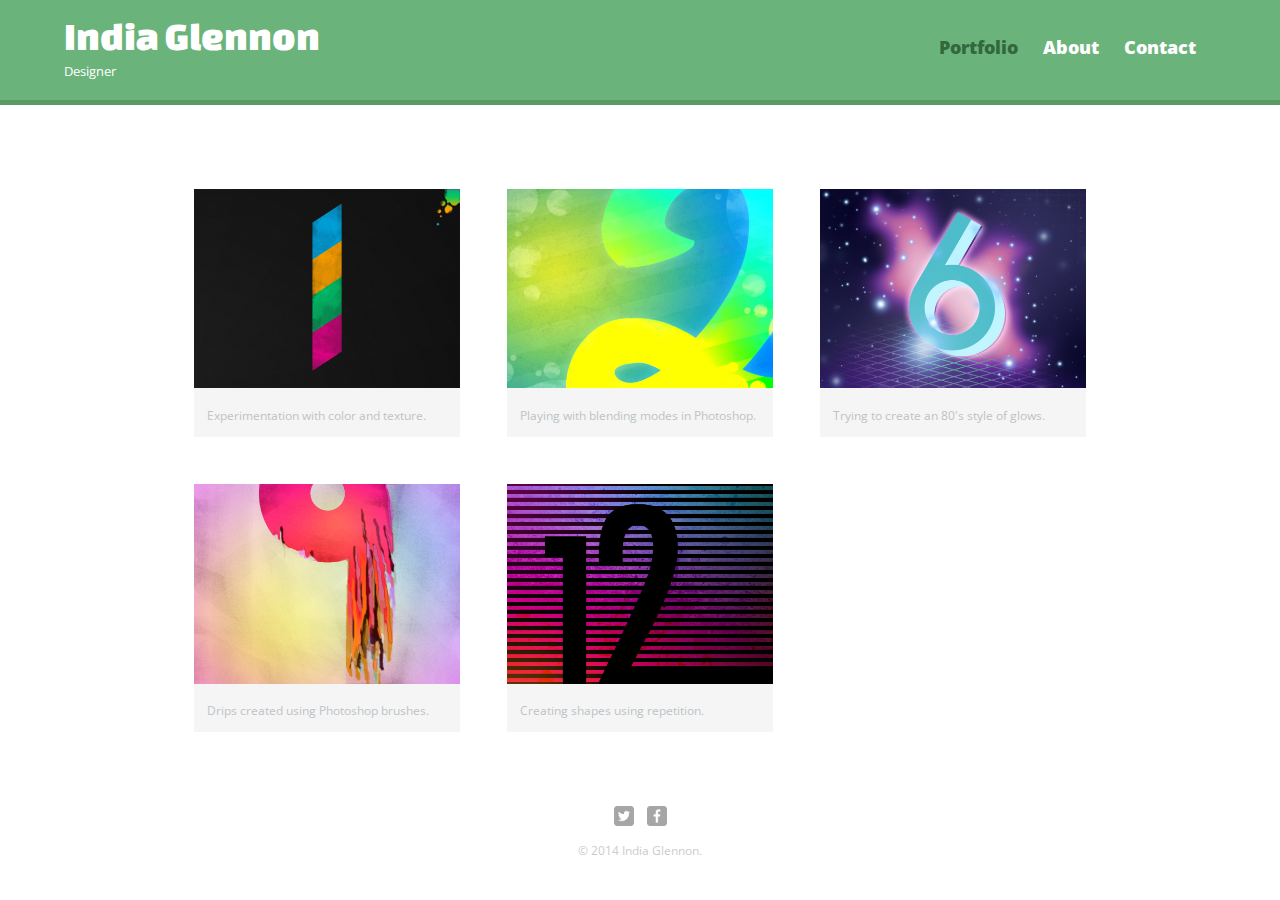
<file: project 2/index.html>
<!DOCTYPE html>
<html>
  <head>
    <meta charset="utf-8">
    <title>India Glennon | Designer</title>
    <link rel="stylesheet" href="css/normalize.css">
    <link href='http://fonts.googleapis.com/css?family=Changa+One|Open+Sans:400,400italic,700,700italic,800' rel='stylesheet' type='text/css'>
    <link rel="stylesheet" href="css/main.css">
    <link rel="stylesheet" href="css/responsive.css">
    <meta name="viewpoint" content="width=device-width, initial-scale=1.0">
  </head>
  <body>
    <header>
      <a href="index.html"id="logo">
        <h1>India Glennon</h1>
        <h2>Designer</h2>
      </a>
      <nav>
        <ul>
          <li><a href="index.html"class="selected">Portfolio</a></li>
          <li><a href="about.html">About</a></li>
          <li><a href="contact.html">Contact</a></li>
        </ul>
      </nav>
    </header>
    <div id="wrapper">
      <section>
        <ul id="gallery">
          <li>
            <a href="img/numbers-01.jpg">
              <img src="img/numbers-01.jpg" alt="">
              <p>Experimentation with color and texture.</p>
            </a>
          </li>
          <li>
            <a href="img/numbers-02.jpg">
              <img src="img/numbers-02.jpg" alt="">
              <p>Playing with blending modes in Photoshop.</p>
            </a>
          </li>
          <li>
            <a href="img/numbers-06.jpg">
              <img src="img/numbers-06.jpg" alt="">
              <p>Trying to create an 80's style of glows.</p>
            </a>
          </li>
          <li>
            <a href="img/numbers-09.jpg">
              <img src="img/numbers-09.jpg" alt="">
              <p>Drips created using Photoshop brushes.</p>
            </a>
          </li>
          <li>
            <a href="img/numbers-12.jpg">
              <img src="img/numbers-12.jpg" alt="">
              <p>Creating shapes using repetition.</p>
            </a>
          </li>
        </ul>
    </section>
    <footer>
    	<a href="http://twitter.com/mobileglennon"> <img src="img/twitter-wrap.png" alt="Twitter logo"
    	class="social-icon"> </a>
    	<a href="http://facebook.com/John.glennon.794"> <img src="img/facebook-wrap.png" alt="Facebook logo"
    	class="social-icon"> </a>
      <p>&copy; 2014 India Glennon.</p>
     </footer>
    </div>
  </body>
</html>
</file>
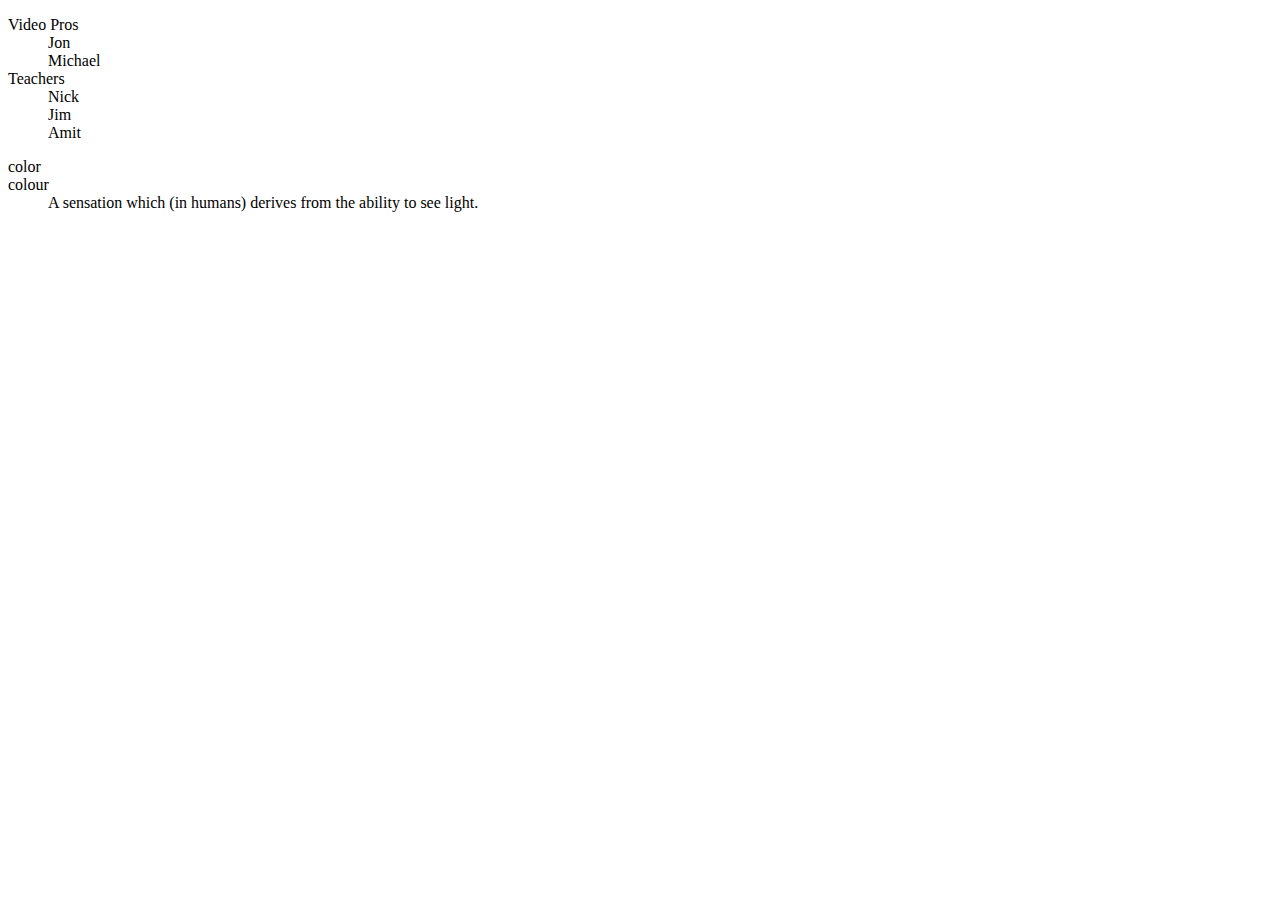
<file: project 3/index.html>
<!doctype html>
<html lang="en">
<head>
 	<meta charset="utf-8">
 	<title>My Page</title>
</head>
 	
<body>
 	<dl>
 		<dt>Video Pros</dt>
 			<dd>Jon</dd>
 			<dd>Michael</dd>
 			<dt>Teachers</dt>
 			<dd>Nick</dd>
 			<dd>Jim</dd>
 			<dd>Amit</dd>
 	</dl>
 	
 	
 	<dl>
 		<dt Lang="en-US">color</dt>
 		<dt Lang="en-GB">colour</dt>
 		<dd>A sensation which (in humans)
 		 derives from the ability to see light.</dd>
 		 </dt>
 </body>
</html>
</file>
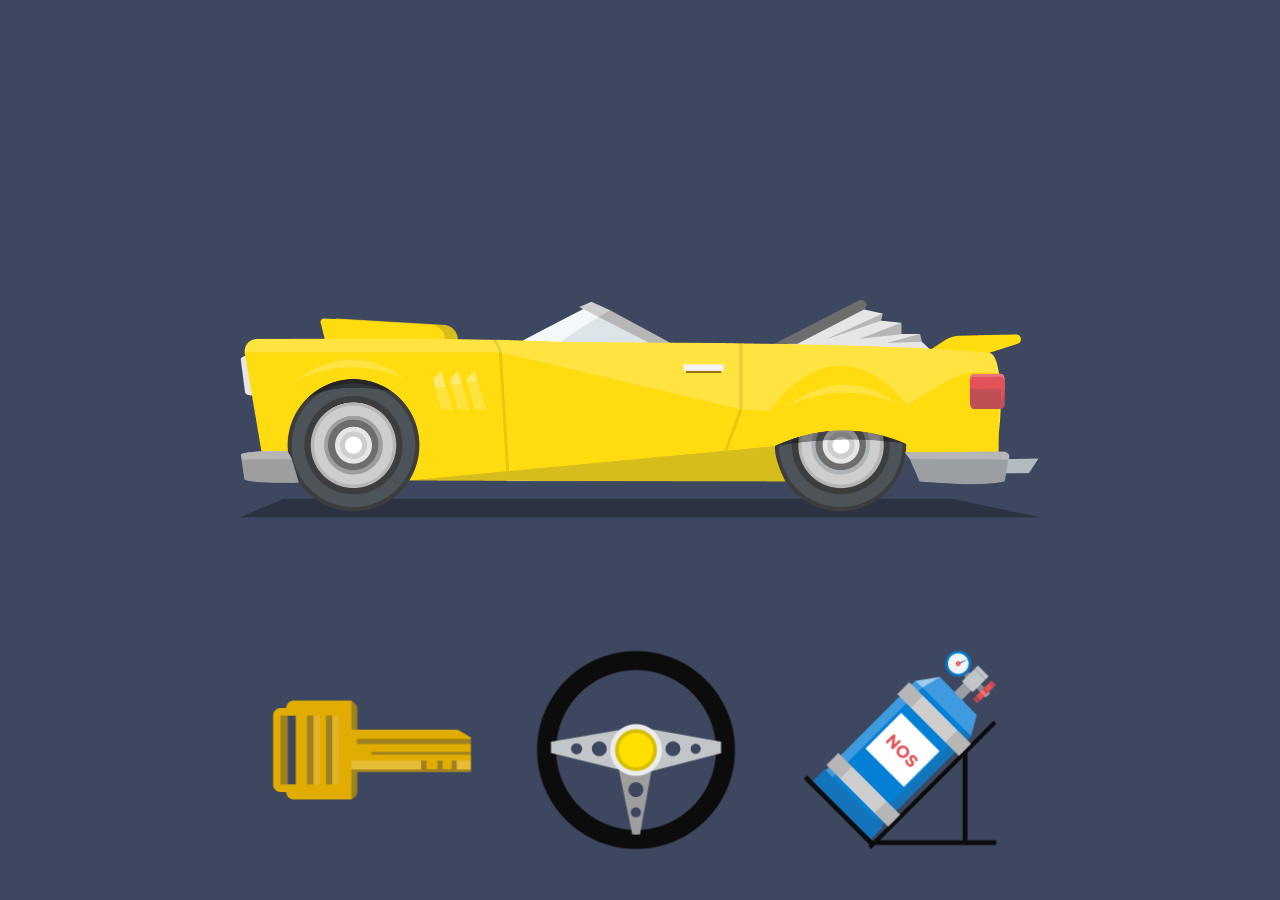
<file: project 4/index.html>
<!DOCTYPE html>
<html lang="en">
  <head>
    <meta charset="utf-8">
    <meta name="viewport" content="width=device-width, initial-scale=1, minimum-scale=0.5, maximum-scale=0.5, minimal-ui">
    <title>Car Sounds</title>

    <!--Style Sheet link-->
    <link href="css/style.css" rel="stylesheet">
  </head>

<body>
  <!--Car image -->
  <img src="images/car1.png" class="car" alt="car">


  <!--Buttons-->
  <a href="javascript:startCar();"><img src="images/key.png" alt="key"></a>
  <a href="javascript:honkHorn();"><img src="images/steering-wheel.png" alt="steering wheel"></a>
  <a href="javascript:peelOut();"><img src="images/nos.png" alt="nos"></a>


  
  <!--Audio Files-->
  <audio id="startCar" src="sounds/startCarA.wav" preload="auto"></audio>
  <audio id="honkHorn" src="sounds/honkHorn.wav" preload="auto"></audio>
  <audio id="peelOut" src="sounds/peelOut.wav" preload="auto"></audio>
  


  <!--Javascript-->
  <script type="text/javascript">
    function startCar() {
      document.getElementById('startCar').play();
    }
    function honkHorn() {
      document.getElementById('honkHorn').play();
    }
    function peelOut() {
      document.getElementById('peelOut').play();
    }
  </script>  
</body>
</html>
</file>
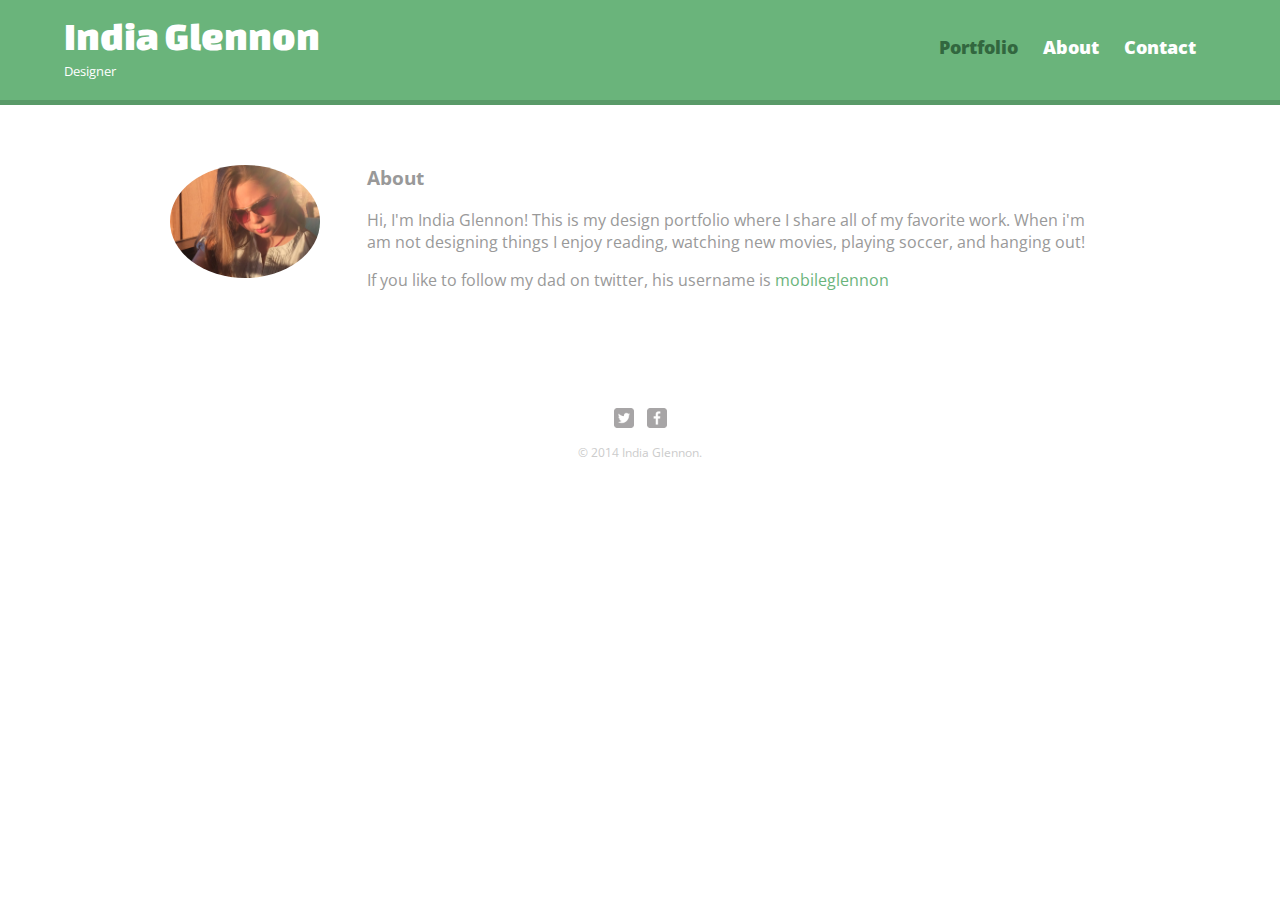
<file: project 2/about.html>
<!DOCTYPE html>
<html>
  <head>
    <meta charset="utf-8">
    <title>India Glennon | Designer</title>
    <link rel="stylesheet" href="css/normalize.css">
    <link href='http://fonts.googleapis.com/css?family=Changa+One|Open+Sans:400,400italic,700,700italic,800' rel='stylesheet' type='text/css'>
    <link rel="stylesheet" href="css/main.css">
    <link rel="stylesheet"  href="css/responsive.css">
  </head>
  <body>
    <header>
      <a href="index.html"id="logo">
        <h1>India Glennon</h1>
        <h2>Designer</h2>
      </a>
      <nav>
        <ul>
          <li><a href="index.html"class="selected">Portfolio</a></li>
          <li><a href="about.html">About</a></li>
          <li><a href="contact.html">Contact</a></li>
      </ul>
    </nav>
  </header>
  <div id="wrapper">
    <section>
    <img src="img/indiaglennon.jpg" alt="Photograph of India Glennon" class="profile-photo">
    <h3>About</h3>
    <p>Hi, I'm India Glennon! This is my design portfolio where I share all of my favorite work. When i'm am not designing things I enjoy reading, watching new movies, playing soccer,
     and hanging out! 
    </p>
    <p>If you like to follow my dad on twitter, his username is <a href="http://twitter.com/mobileglennon">mobileglennon</a></p>
    </section>
    <footer>
    	<a href="http://twitter.com/mobileglennon"> <img src="img/twitter-wrap.png" alt="Twitter logo"
    	class="social-icon"> </a>
    	<a href="http://facebook.com/John.glennon.794"> <img src="img/facebook-wrap.png" alt="Facebook logo"
    	class="social-icon"> </a>
      <p>&copy; 2014 India Glennon.</p>
     </footer>
    </div>
  </body>
</html>
</file>
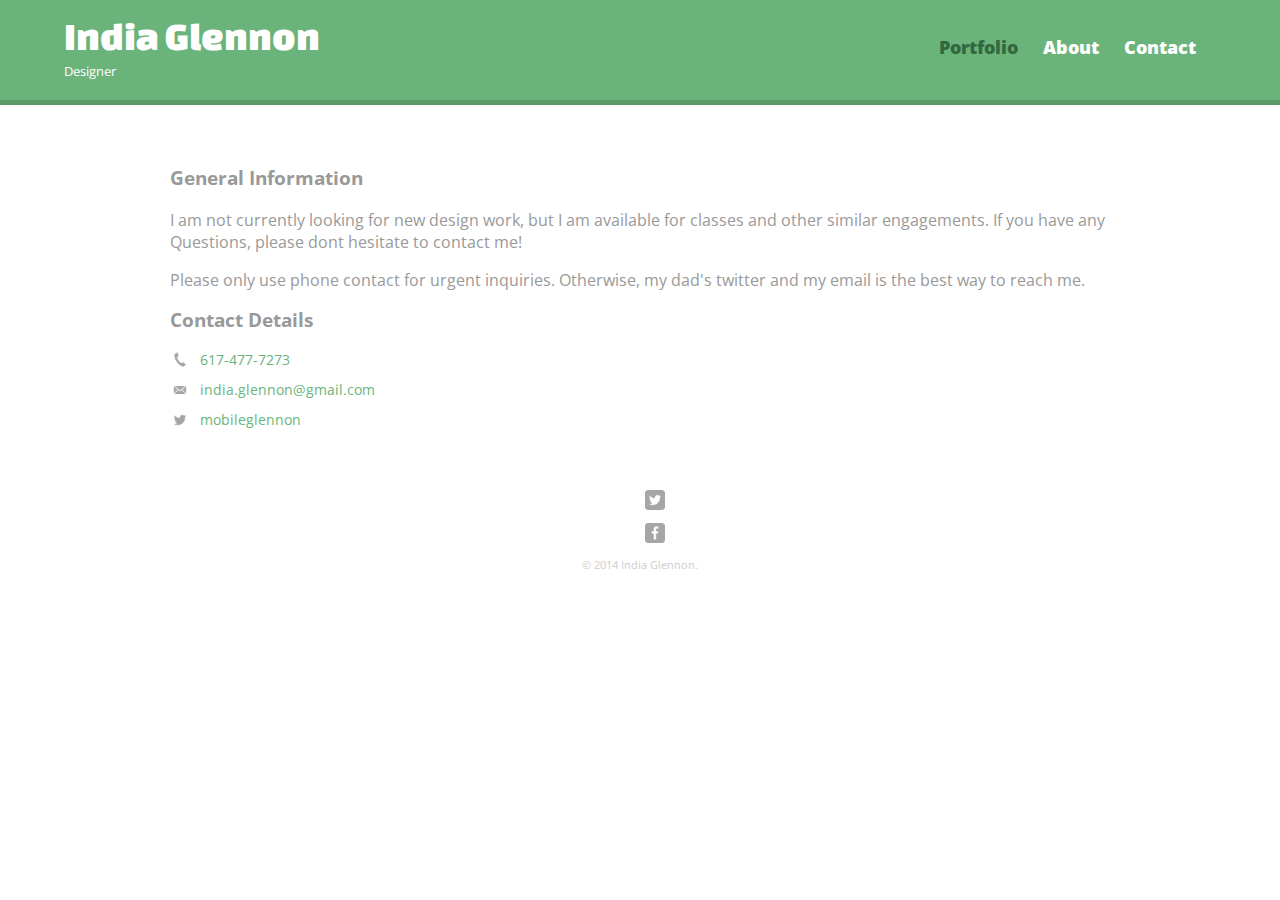
<file: project 2/contact.html>
<!DOCTYPE html>
<html>
  <head>
    <meta charset="utf-8">
    <title>India Glennon | Designer</title>
    <link rel="stylesheet" href="css/normalize.css">
    <link href='http://fonts.googleapis.com/css?family=Changa+One|Open+Sans:400,400italic,700,700italic,800' rel='stylesheet' type='text/css'>
    <link rel="stylesheet" href="css/main.css">
    <link rel="stylesheet"  href="css/responsive.css">
  </head>
  <body>
    <header>
      <a href="index.html"id="logo">
        <h1>India Glennon</h1>
        <h2>Designer</h2>
      </a>
      <nav>
        <ul>
          <li><a href="index.html"class="selected">Portfolio</a></li>
          <li><a href="about.html">About</a></li>
          <li><a href="contact.html" class="selceted">Contact</a></li>
      </ul>
    </nav>
  </header>
  <div id="wrapper">
    <section>
    	<h3>General Information</h3>
    	<p>I am not currently looking for new design work, but I am available for classes and other similar engagements.
    	If you have any Questions, please dont hesitate to contact me!</p>
    		<p>Please only use phone contact for urgent inquiries. Otherwise, my dad's twitter and my email
    		is the best way to reach me.</p>
    </section>
    <section>
    		<h3>Contact Details</h3>
    		<ul class="contact-info">
    			<li class="phone"><a href="tel:617-477-7273">617-477-7273</a></li>
    			<li class="mail"><a href="mailto:india.glennon@gmail.com">india.glennon@gmail.com</a></li>
    			<li class="twitter"><a href="http://twitter.com/intent/tweet?
screen_name=mobileglennon">mobileglennon</a></li>
    <footer>
    	<a href="http://twitter.com/mobileglennon"> <img src="img/twitter-wrap.png" alt="Twitter logo"
    	class="social-icon"> </a>
    	<a href="http://facebook.com/John.glennon.794"> <img src="img/facebook-wrap.png" alt="Facebook logo"
    	class="social-icon"> </a>
      <p>&copy; 2014 India Glennon.</p>
     </footer>
    </div>
  </body>
</html>
</file>
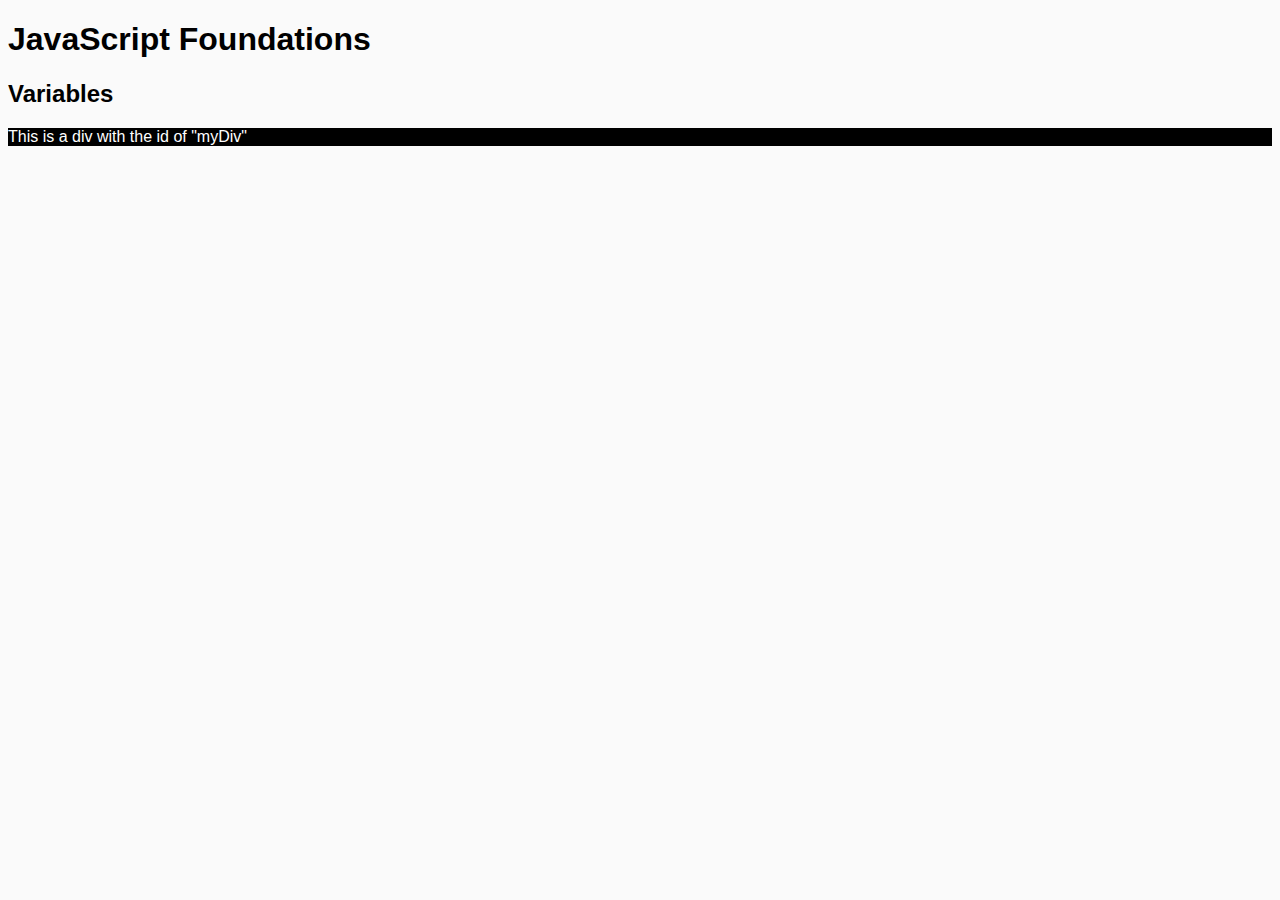
<file: project 5/notes.html>
<!DOCTYPE html>
<html lang="en">
	<head>
		<title> JavaScript Foundations: Variables Hi there!</title>
		<style>
			html {
				background: #FAFAFA;
				font-family: sans-serif;
			}
			</style>
		</head>
		<body>
			<h1>JavaScript Foundations</h1>
			<h2>Variables</h2>
			
			<div id="myDiv">
				This is a div with the id of "myDiv"
			</div>
			<script src="myscript.js"></script>
		</body>
	</html>
</file>
<file: project 2/css/main.css>
/**********************************
GENERAL
***********************************/

body {
  font-family: 'Open Sans', sans-serif;
}

#wrapper {
  max-width: 940px;
  margin: 0 auto;
  padding: 0 5%;
}

a {
  text-decoration: none;
}

img {
  max-width: 100%;
}

h3 {
  margin: 0 0 1em 0;
}



/**********************************
HEADING
***********************************/

header {
  float: left;
  margin: 0 0 30px 0;
  padding: 5px 0 0 0;
  width: 100%;
}

#logo {
  text-align: center;
  margin: 0;
}

h1 {
  font-family: 'Changa One', sans-serif;
  margin: 15px 0;
  font-size: 1.75em;
  font-weight: normal;
  line-height: 0.8em;
}

h2 {
  font-size: 0.75em;
  margin: -5px 0 0;
  font-weight: normal;
}



/**********************************
NAVIGATION
***********************************/

nav {
  text-align: center;
  padding: 10px 0;
  margin: 20px 0 0;
}

nav ul {
  list-style: none;
  margin: 0 10px;
  padding: 0;
}

nav li {
  display: inline-block;
}

nav a {
  font-weight: 800;
  padding: 15px 10px;
}



/**********************************
FOOTER
***********************************/

footer {
  font-size: 0.75em;
  text-align: center;
  clear: both;
  padding-top: 50px;
  color: #ccc;
}

.social-icon {
  width: 20px;
  height: 20px;
  margin: 0 5px;
}



/**********************************
PAGE: PORTFOLIO
***********************************/

#gallery {
  margin: 0;
  padding: 0;
  list-style: none;
}

#gallery li {
  float: left;
  width: 45%;
  margin: 2.5%;
  background-color: #f5f5f5;
  color: #bdc3c7;
}

#gallery li a p {
  margin: 0;
  padding: 5%;
  font-size: 0.75em;
  color: #bdc3c7
}



/**********************************
PAGE: ABOUT
***********************************/

.profile-photo {
  display: block;
  max-width: 150px;
  margin: 0 auto 30px;
  border-radius: 100%;
}



/**********************************
PAGE: CONTACT
***********************************/

.contact-info {
  list-style: none;
  padding: 0;
  margin: 0;
  font-size: 0.9em;
}

.contact-info a {
  display: block;
  min-height: 20px;
  background-repeat: no-repeat;
  background-size: 20px 20px;
  padding: 0 0 0 30px;
  margin: 0 0 10px;
}

.contact-info li.phone a {
  background-image: url('../img/phone.png');
}

.contact-info li.mail a {
  background-image: url('../img/mail.png');
}

.contact-info li.twitter a {
  background-image: url('../img/twitter.png');
}



/**********************************
COLORS
***********************************/

/* site body */
body {
  background-color: #fff;
  color: #999;
}

/* green header */
header {
  background: #6ab47b;
  border-color: #599a68;
}

/* nav background on mobile */
nav {
  background: #599a68;
}

/* logo text */
h1, h2 {
  color: #fff;
}

/* links */
a {
  color: #6ab47b;
}

/* nav link */
nav a, nav a:visited {
  color: #fff;
}

/* selected nav link */
nav a.selected, nav a:hover {
  color: #32673f;
}













x
</file>
<file: project 2/css/responsive.css>
@media screen and (min-width: 480px) {
  
  /**********************************
  TWO COLUMN LAYOUT
  ***********************************/
  
  #primary {
    width: 50%;
    float: left;
  }
  
  #secondary {
    width: 40%;
    float: right;
  }
  

  
  /**********************************
  PAGE: PORTFOLIO
  ***********************************/
  
  #gallery li {
    width: 28.3333%;
  }
  
  #gallery li:nth-child(4n) {
    clear: left;
  }
  
  /**********************************
  PAGE: ABOUT
  ***********************************/
  
  .profile-photo {
    float: left;
    margin: 0 5% 80px 0;
  }
  
}

@media screen and (min-width: 660px) {

}
  /**********************************
  HEADER
  ***********************************/

  nav {
    background: none;
    float: right;
    font-size: 1.125em;
    margin-right: 5%;
    text-align: right;
    width: 45%;
  }
  
  #logo {
    float: left;
    margin-left: 5%;
    text-align: left;
    width: 45%;
  }
  
  h1 {
    font-size: 2.5em;
  }
  
  h2 {
    font-size: 0.825em;
    margin-bottom: 20px;
  }
  
  header {
    border-bottom: 5px solid #599a68;
    margin-bottom: 60px;
  }

  
}
</file>
<file: project 4/css/style.css>
/* Background Color */
html {
	background:#3D475F;
}


/* Body */
body {
  margin: 0 auto;
  max-width: 800px;
}


/* Images */
img {
  width: 100%;
}

.car { 
  display:block;
  margin: 300px 0 100px 0;
  padding: 0;
}

/* Links */
a {
  background: transparent;
  border: 0;
  display: block;
  float: left;
  margin: 0;
  outline: 0;
  padding: 0;
  width: 33%; 
}
</file>
